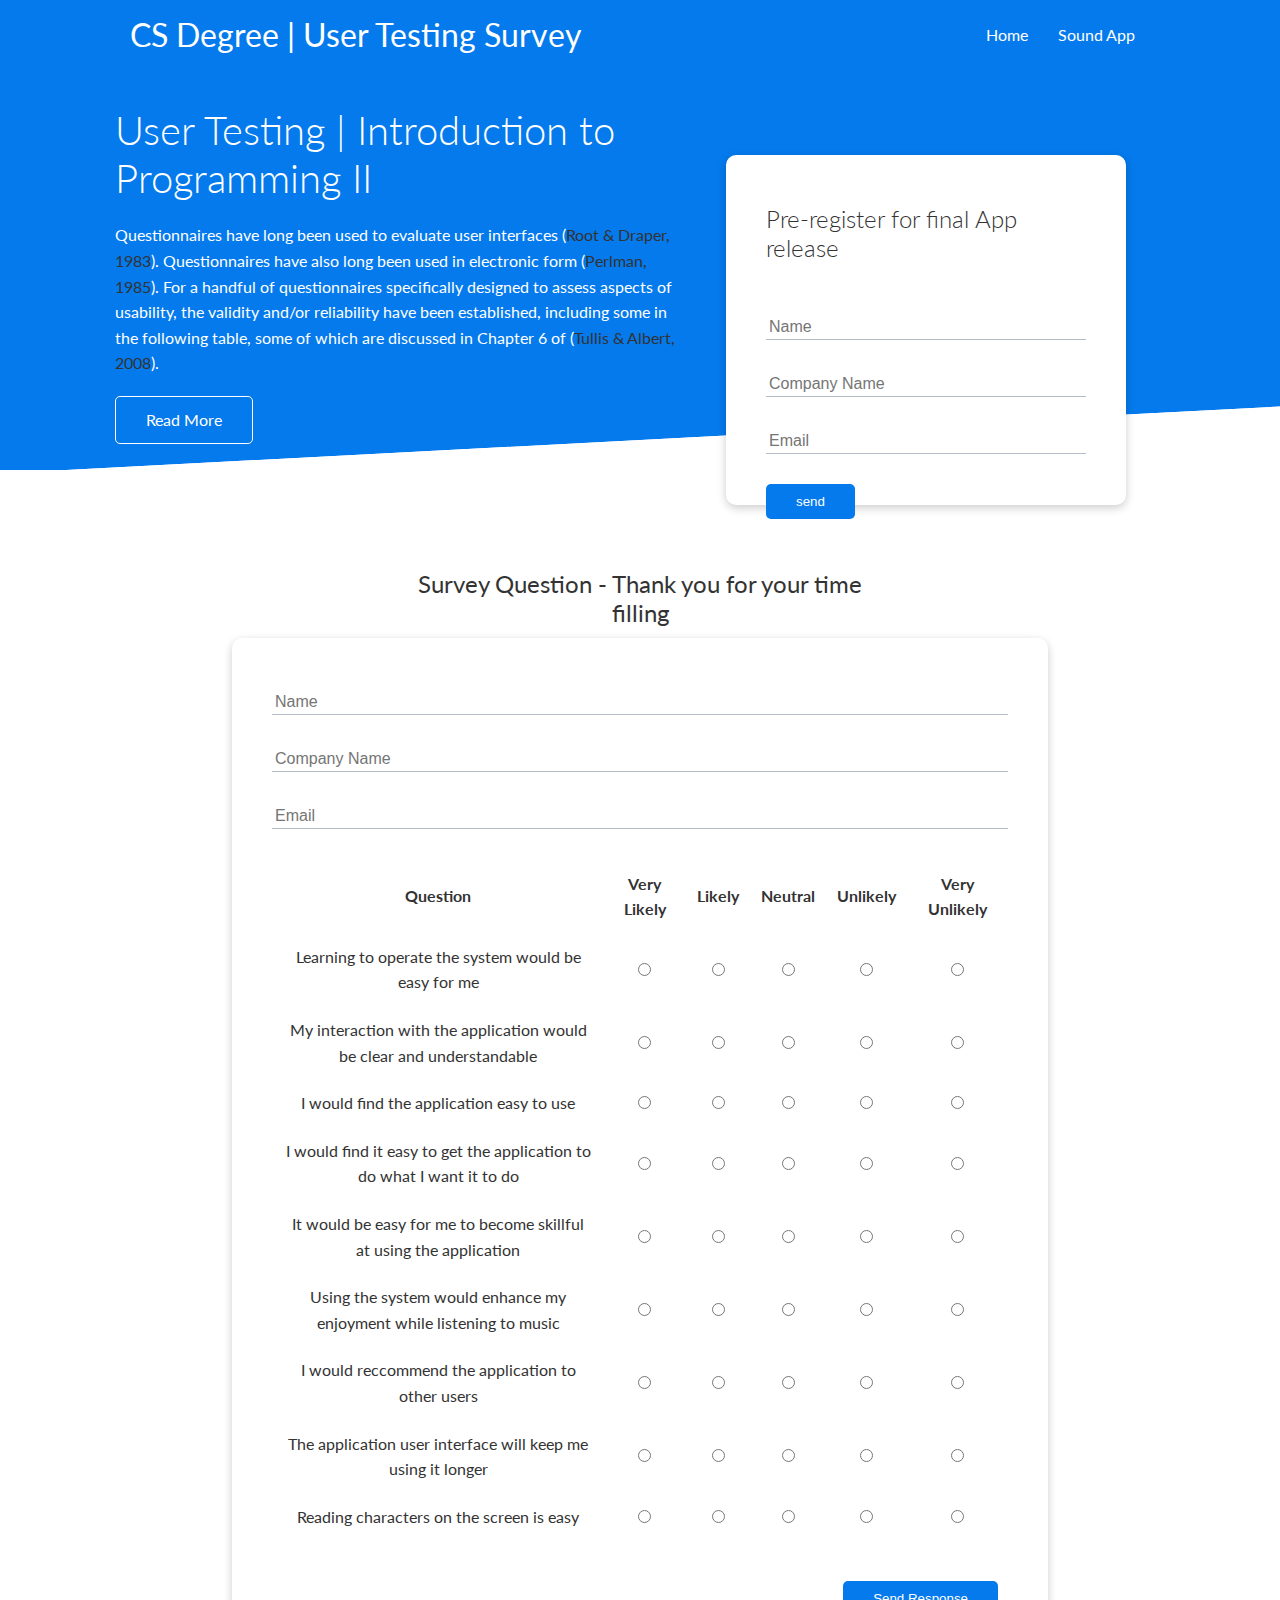
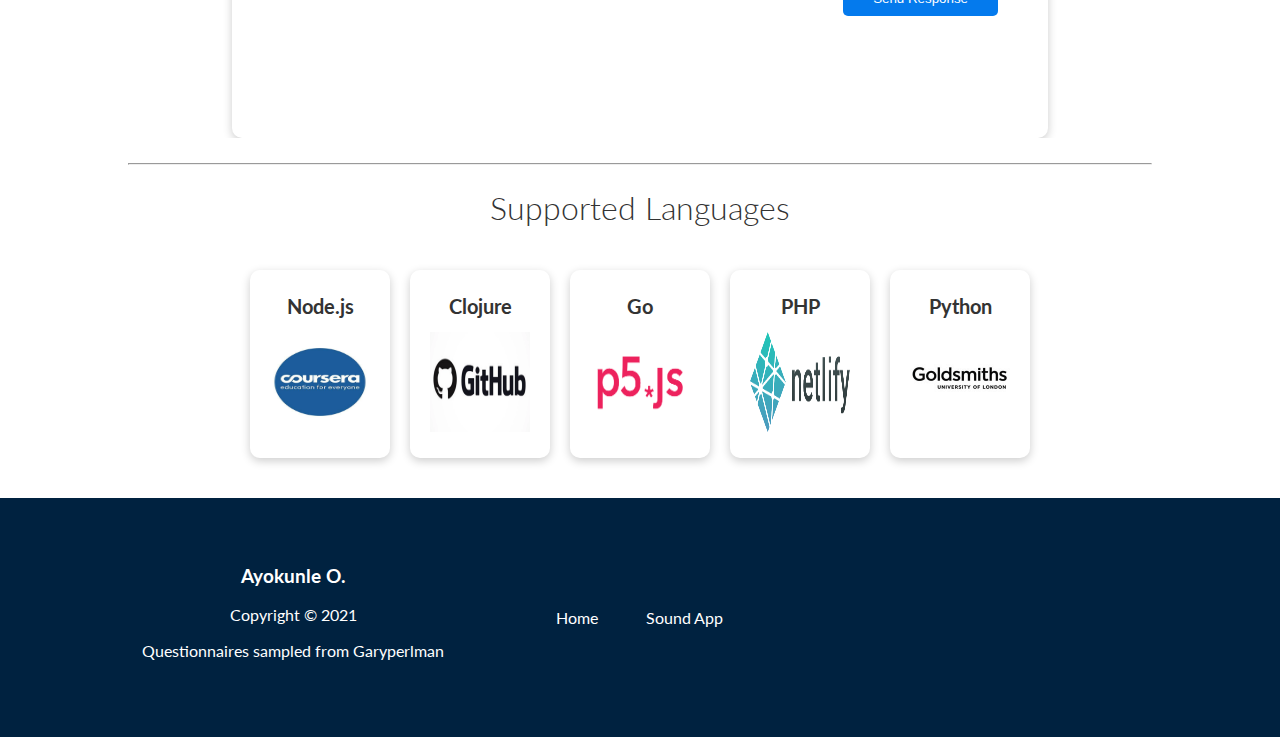
<file: index.html>
<!DOCTYPE html>
<html lang="en" dir="ltr">

<head>
  <meta charset="utf-8">
  <link rel="stylesheet" href="https://cdnjs.cloudflare.com/ajax/libs/font-awesome/5.15.1/css/all.min.css"
  integrity="sha512-+4zCK9k+qNFUR5X+cKL9EIR+ZOhtIloNl9GIKS57V1MyNsYpYcUrUeQc9vNfzsWfV28IaLL3i96P9sdNyeRssA==" crossorigin="anonymous" />
  <link rel="icon" href="favicon.ico" type="image/x-icon"/>
  <link rel="shortcut icon" href="favicon.ico" type="image/x-icon"/>
  <link rel="stylesheet" href="css/utilities.css">
  <link rel="stylesheet" href="css/style.css">
  <script defer src="./javascript/script.js"></script>
  <title>Survey | Introduction To Programming II</title>
</head>

<body>
  <!-- Nav Bar -->
  <div class="navbar">
    <div class="container flex">
      <h1 class="logo"><b>CS Degree | User Testing Survey</b></h1>
      <nav>
        <ul>
          <li><a href="./index.html">Home</a></li>
          <li><a href="https://odunet.github.io/CS_DEGREE_2021/" target="_blank">Sound App</a></li>
        </ul>
      </nav>
    </div>
  </div>
  <!-- Section -->
  <section class="showcase">
    <div class="container grid">
      <div class="showcase-text">
        <h1>User Testing | Introduction to Programming II</h1>
        <p>
          Questionnaires have long been used to evaluate user interfaces (<span><a href="http://hcibib.org/search:quest=C.CHI.83.83">Root & Draper, 1983</a></span>). 
          Questionnaires have also long been used in electronic form (<span><a href="http://hcibib.org/search:quest=J.BRMIC.17.2.203">Perlman, 1985</a></span>). For a handful 
          of questionnaires specifically designed to assess aspects of usability, the validity and/or
          reliability have been established, including some in the following table, some of which are 
          discussed in Chapter 6 of (<span><a href="http://hcibib.org/search:quest=B.Tullis.08">Tullis & Albert, 2008</a></span>).
        </p>
        <a href="https://garyperlman.com/quest/" target="_blank" class="btn btn-outline">Read More</a>
      </div>
      <div class="showcase-form card">
        <h2>Pre-register for final App release</h2>
        <form name="contact" method="POST" netlify-honeypot="bot-field" data-netlify="true">
          <input type="hidden" name="form-name" value="contact">
          <p class="hidden">
            <label>Don’t fill this out if you're human: <input name="bot-field" /></label>
          </p>
          <div class="form-control">
            <input type="text" name="name" placeholder="Name" required>
          </div>
          <div class="form-control">
            <input type="text" name="company" placeholder="Company Name" required>
          </div>
          <div class="form-control">
            <input type="email" name="email" placeholder="Email" required>
          </div>
          <input type="submit" value="send" class="btn btn-primary">
        </form>
      </div>
    </div>
  </section>
<!-- Stats -->
<section class="stats">
  <div class="container">
    <h2 class="stats-heading text-center my-1"><b>Survey Question - Thank you for your time filling</b></h2>
        <div class="showcase-form2 card">
          <form name="Survey" method="POST" data-netlify-recaptcha="true" data-netlify="true">
            <input type="hidden" name="form-name" value="contact">
            <p class="hidden">
              <label>Don’t fill this out if you're human: <input name="bot-field" /></label>
            </p>
            <div class="form-control">
              <input id="surveyor" type="text" name="name" placeholder="Name" required>
            </div>
            <div class="form-control">
              <input type="text" name="company" placeholder="Company Name" required>
            </div>
            <div class="form-control">
              <input type="email" name="email" placeholder="Email" required>
            </div>
            <table class="zebra">
              <thead>
                <tr>
                  <th>Question</th>
                  <th>Very Likely</th>
                  <th>Likely</th>
                  <th>Neutral</th>
                  <th>Unlikely</th>
                  <th>Very Unlikely</th>
                </tr>
              </thead>
              <tbody id="tableBody">
                <tr id="first">
                  <td>Learning to operate the system would be easy for me</td>
                  <td><input type="radio" id="1_0" name="first" value="vl"></td>
                  <td><input type="radio" id="1_1" name="first" value="li"></td>
                  <td><input type="radio" id="1_2" name="first" value="nu"></td>
                  <td><input type="radio" id="1_3" name="first" value="ul"></td>
                  <td><input type="radio" id="1_4" name="first" value="vul"></td>
                </tr>
                <tr id="second">
                  <td>My interaction with the application would be clear and understandable</td>
                  <td><input type="radio" id="2_0" name="second" value="vl"></td>
                  <td><input type="radio" id="2_1" name="second" value="li"></td>
                  <td><input type="radio" id="2_2" name="second" value="nu"></td>
                  <td><input type="radio" id="2_3" name="second" value="ul"></td>
                  <td><input type="radio" id="2_4" name="second" value="vul"></td>
                </tr>
                <tr id="third">
                  <td>I would find the application easy to use</td>
                  <td><input type="radio" id="3_0" name="third" value="vl"></td>
                  <td><input type="radio" id="3_1" name="third" value="li"></td>
                  <td><input type="radio" id="3_2" name="third" value="nu"></td>
                  <td><input type="radio" id="3_3" name="third" value="ul"></td>
                  <td><input type="radio" id="3_4" name="third" value="vul"></td>
                </tr>
                <tr id="forth">
                  <td>I would find it easy to get the application to do what I want it to do</td>
                  <td><input type="radio" id="4_0" name="forth" value="vl"></td>
                  <td><input type="radio" id="4_1" name="forth" value="li"></td>
                  <td><input type="radio" id="4_2" name="forth" value="nu"></td>
                  <td><input type="radio" id="4_3" name="forth" value="ul"></td>
                  <td><input type="radio" id="4_4" name="forth" value="vul"></td>
                </tr>
                <tr id="fifth">
                  <td>It would be easy for me to become skillful at using the application</td>
                  <td><input type="radio" id="5_0" name="fifth" value="vl"></td>
                  <td><input type="radio" id="5_1" name="fifth" value="li"></td>
                  <td><input type="radio" id="5_2" name="fifth" value="nu"></td>
                  <td><input type="radio" id="5_3" name="fifth" value="ul"></td>
                  <td><input type="radio" id="5_4" name="fifth" value="vul"></td>
                </tr>
                <tr id="sixth">
                  <td>Using the system would enhance my enjoyment while listening to music</td>
                  <td><input type="radio" id="6_0" name="sixth" value="vl"></td>
                  <td><input type="radio" id="6_1" name="sixth" value="li"></td>
                  <td><input type="radio" id="6_2" name="sixth" value="nu"></td>
                  <td><input type="radio" id="6_3" name="sixth" value="ul"></td>
                  <td><input type="radio" id="6_4" name="sixth" value="vul"></td>
                </tr>
                <tr id="seventh">
                  <td>I would reccommend the application to other users</td>
                  <td><input type="radio" id="7_0" name="seventh" value="vl"></td>
                  <td><input type="radio" id="7_1" name="seventh" value="li"></td>
                  <td><input type="radio" id="7_2" name="seventh" value="nu"></td>
                  <td><input type="radio" id="7_3" name="seventh" value="ul"></td>
                  <td><input type="radio" id="7_4" name="seventh" value="vul"></td>
                </tr>
                <tr id="eighth">
                  <td>The application user interface will keep me using it longer</td>
                  <td><input type="radio" id="8_0" name="eighth" value="vl"></td>
                  <td><input type="radio" id="8_1" name="eighth" value="li"></td>
                  <td><input type="radio" id="8_2" name="eighth" value="nu"></td>
                  <td><input type="radio" id="8_3" name="eighth" value="ul"></td>
                  <td><input type="radio" id="8_4" name="eighth" value="vul"></td>
                </tr>
                <tr id="ninth">
                  <td>Reading characters on the screen is easy</td>
                  <td><input type="radio" id="9_0" name="ninth" value="vl"></td>
                  <td><input type="radio" id="9_1" name="ninth" value="li"></td>
                  <td><input type="radio" id="9_2" name="ninth" value="nu"></td>
                  <td><input type="radio" id="9_3" name="ninth" value="ul"></td>
                  <td><input type="radio" id="9_4" name="ninth" value="vul"></td>
                </tr>
              </tbody>
            </table>
            <div data-netlify-recaptcha="true" class="form-control"></div>
            <div class="surveyBtn">
            <input type="submit" id="surveySubmit" value="Send Response" class="btn btn-primary">
            </div>
          </form>
        </div>
  </div>
  <br>
  <hr style="width: 80%; margin: auto;">
</section>
<!-- Languages -->
<section class="languages">
  <h2 class="md text-center my-2">Supported Languages</h2>
  <div class="container flex">
    <div class="card">
      <h4>Node.js</h4>
      <img src="images/logos/cousera.jpeg" alt="cousera">
    </div>
    <div class="card">
      <h4>Clojure</h4>
      <img src="images/logos/git.webp" alt="Git Hub">
    </div>
    <div class="card">
      <h4>Go</h4>
      <img src="images/logos/p5.PNG" alt="PS.J5">
    </div>
    <div class="card">
      <h4>PHP</h4>
      <img src="images/logos/netlify.png" alt="netlify">
    </div>
    <div class="card">
      <h4>Python</h4>
      <img src="images/logos/gold.png" alt="Goldsmiths">
    </div>
  </div>
</section>
<!-- Footer -->
<footer class="footer bg-dark py-5">
  <div class="container grid grid-3">
    <div class="text-center">
      <h3>Ayokunle O.</h3>
      <p>
        Copyright &copy; 2021
      </p>
      <p>
        Questionnaires sampled from <a href="https://garyperlman.com/quest/">Garyperlman</a>
      </p>
    </div>
    <nav class="text-center">
      <ul class="flex">
        <li class="m-2">
          <a href="index.html">Home</a>
        </li>
        <li class="m-2">
          <a href="https://odunet.github.io/CS_DEGREE_2021/" target="_blank">Sound App</a>
        </li>
      </ul>
    </nav>
    <div class="social text-center">
      <a href="#" class="m-1"><i class="fab fa-github fa-2x"></i></a>
      <a href="#" class="m-1"><i class="fab fa-facebook fa-2x"></i></a>
      <a href="#" class="m-1"><i class="fab fa-instagram fa-2x"></i></a>
      <a href="#" class="m-1"><i class="fab fa-twitter fa-2x"></i></a>
    </div>
  </div>
</footer>
</body>
</html>
</file>
<file: css/utilities.css>
/* Utilities */
.container {
  max-width: 1100px;
  margin: 0 auto;
  overflow: auto;
  padding: 0 40px;
}

.card{
  background-color: #fff;
  border-radius: 10px;
  color: #333;
  box-shadow: 0 3px 10px rgba(0,0,0,0.2);
  padding: 20px;
  margin: 20px;
}

.btn {
  display: inline-block;
  padding: 10px 30px;
  cursor: pointer;
  background: var(--primary-color);
  color: #fff;
  border: none;
  border-radius: 5px;
}

.btn-outline {
  background-color: transparent;
  border: 1px #fff solid;
}

.btn:hover {
  transform: scale(0.98);
}

/* Backgrounds and colored btn */
.bg-primary , .btn-primary {
  background-color: var(--primary-color);
  color: #fff;
}

.bg-secondary , .btn-secondary {
  background-color: var(--secondary-color);
  color: #fff;
}

.bg-dark , .btn-dark {
  background-color: var(--dark-color);
  color: #fff;
}

.bg-light , .btn-light {
  background-color: var(--light-color);
  color: #333;
}

.bg-primary a,
.btn-primary a,
.bg-light a,
.btn-light a,
.bg-dark a,
.btn-dark a,
.bg-secondary a,
.btn-secondary a{
  color: #fff;
}


/* Text-Color */
.text-primary {
  color: var(--primary-color);
}

.text-secondary  {
  color: var(--secondary-color)
}

.text-dark {
  color: var(--dark-color);
}

.text-light {
  color: var(--light-color);
}


/* Text Sizes */
.lead{
  font-size: 20px;
}

.sm{
  font-size: 1rem;
}

.md{
  font-size: 2rem;
}

.lg{
  font-size: 3rem;
}

.xl {
  font-size: 4rem;
}

.text-center {
  text-align: center;
}

/* Alert */
.alert {
  background-color: var(--light-color);
  padding: 10px 20px;
  font-weight: bold;
  margin: 15px 0;
}

.alert i{
  margin-right: 10px;
}

.alert-success{
  background-color: var(--success-color);
  color: #fff;
}

.alert-error{
  background-color: var(--error-color);
  color: #fff;
}

.flex {
  display: flex;
  justify-content: center;
  align-items: center;
  height: 100%;

}

.grid {
  display: grid;
  grid-template-columns: repeat(2, 1fr);
  gap: 20px;
  justify-content: center;
  align-items: center;
  height: 100%
}


.grid-3 {
    grid-template-columns: repeat(3, 1fr);
}

/* Margin */
.my-1{
  margin: 1rem 0;
}

.my-2{
  margin: 1.5rem 0;
}

.my-3{
  margin: 2rem 0;
}

.my-4{
  margin: 3rem 0;
}

.my-5{
  margin: 4rem 0;
}

.m-1{
  margin: 1rem;
}

.m-2{
  margin: 1.5rem;
}

.m-3{
  margin: 2rem;
}

.m-4{
  margin: 3rem;
}

.m-5{
  margin: 4rem;
}

/* Padding*/
.py-1{
  padding: 1rem 0;
}

.py-2{
  padding: 1.5rem 0;
}

.py-3{
  padding: 2rem 0;
}

.py-4{
  padding: 3rem 0;
}

.py-5{
  padding: 4rem 0;
}

.container > .card > img {
  width: 100px;
  height: 100px;
}

/* Table formating */
td, th {
  padding: 10px;
  margin: 10px;
  text-align: center;
}
</file>
<file: css/style.css>
@import url('https://fonts.googleapis.com/css2?family=Lato:wght@300&display=swap');

:root {
  --primary-color: #047aed;
  --secondary-color: #1c3fa8;
  --dark-color: #002240;
  --light-color: #f4f4f4;
  --success-color: #5cb85c;
  --error-color: #d9534f;
}

* {
  box-sizing: border-box;
  padding: 0;
  margin: 0;
}

body{
  font-family: 'Lato', sans-serif;
  color: #333;
  line-height: 1.6;
}

ul{
  list-style: none;
}

a{
  text-decoration: none;
  color: #333;
}

h1,
h2 {
font-weight: 300;
line-height: 1.2;
margin: 10px 0;
}

p{
  margin: 10px 0;
}

img {
  width: 100%;
}

code, pre {
  background-color: #333;
  color: #fff;
  padding: 10px;
}

.hidden{
  visibility: hidden;
  height: 0;
}

/* Navbar */

.navbar{
  background-color: var(--primary-color);
  color: #fff;
  height: 70px;
}

.navbar ul{
  display: flex;
}

.navbar a{
  color: #fff;
  padding: 10px;
  margin: 0 5px;
}

.navbar a:hover{
  border-bottom: 2px #fff solid;
}

.navbar .flex {
  justify-content: space-between;
}

/* Showcase */
.showcase {
  height: 400px;
  background-color: var(--primary-color);
  color: #fff;
  position: relative;
}

.showcase h1{
  font-size: 40px;
}

.showcase p{
  margin: 20px 0
}

.showcase .grid {
  overflow: visible;
  grid-template-columns: 55% 45%;
  gap: 30px
}
.showcase-text {
  animation: slideInFromLeft 1s ease-in;
}

.showcase-form{
  position: relative;
  top: 60px;
  height: 350px;
  width: 400px;
  padding: 40px;
  z-index: 100;
  animation: slideInFromReft 1s ease-in;
}

.showcase-form2{
  margin: auto;
  margin-top: 10px;
  height: 1100px;
  width: 80%;
  padding: 40px;
  padding-top: 10px;
  z-index: 100;
  animation: slideInFromReft 1s ease-in;
}

.showcase-form .form-control, .showcase-form2 .form-control{
  margin: 30px 0;
}

.showcase-form input[type="text"],
.showcase-form input[type="email"],
.showcase-form2 input[type="text"],
.showcase-form2 input[type="email"]{
  border: 0;
  border-bottom: 1px solid #b4becb;
  width: 100%;
  padding: 3px;
  font-size: 16px;
}

.showcase-form input:focus,
.showcase-form2 input:focus{
  outline: none;
}

.showcase::before,
.showcase::after,
.showcase2::before,
.showcase2::after  {
  content: '';
  position: absolute;
  height: 100px;
  bottom: -70px;
  right: 0;
  left: 0;
  background: #fff;
  transform: skewY(-3deg);
  -webkit-transform: skewY(-3deg);
  -moz-transform: skewY(-3deg);
  -ms-transform: skewY(-3deg);
}

.surveyBtn {
  float: right;
  padding: 10px;
}

/* stats */
.stats{
  padding-top: 100px;
  animation: slideInFromBottom 1s ease-in;
}

.stats-heading {
  max-width: 500px;
  margin: auto;
}

.stats .grid h3 {
  font-size: 35px;
}

.stats .grid p{
  font-size: 20px;
  font-weight: bold;
}
 /* CLI */
.cli .grid {
  grid-template-columns: repeat(3, 1fr);
  grid-template-rows: repeat(2,1fr);
}

.cli .grid > *:first-child{
  grid-column:  1 / span 2;
  grid-row: 1 / span 2;
}

/* CLOUD */
.cloud .grid {
  grid-template-columns: 4fr 3fr;
}

.languages .flex{
  flex-wrap: wrap;
}
/* Languages */
.languages .card {
  text-align: center;
  margin: 18px 10px 40px;
  transition: transform 0.2s ease-in;
}

.languages .card h4 {
  font-size: 20px;
  margin-bottom: 10px;
}

.languages .card:hover{
  transform: translateY(-15px);
}

/* Features */
.features-head img{
  width: 200px;
}

.docs-head img{
  width: 200px;
  justify-self: flex-end;
}

.features-head .flex {
  justify-content: space-between;
  flex-wrap: wrap;
}

.features-content {
  max-width: 400px
}

.features-sub-head img{
  width: 300px;
  justify-self: flex-end;
}

/* DOCS */
.docs-main h3{
  margin: 20px 0 0 0;
}

.docs-main .grid{
  grid-template-columns: 1fr 2fr;
  align-items: flex-start;
}

.docs-main nav li{
  font-size: 15px;
  padding-bottom: 5px;
  margin-bottom: 5px;
  border-bottom: 1px #ccc solid;
}

.docs-main a {
  color: #333;
}

.docs-main a:hover {
  font-weight: bold;
}
/* feature main */
.features-main .card > i {
  margin-right: 20px;
}

.feature-main .grid {
  padding: 30px;
}

.features-main .grid > *:first-child{
  grid-column:  1 / span 3;
}

.features-main .grid > *:nth-child(2){
  grid-column:  1 / span 2;
}

/* Animation */
@keyframes slideInFromLeft{
  0%{
    transform: translateX(-100%);
  }

  100%{
    transform: translateX(0);
  }
}

@keyframes slideInFromReft{
  0%{
    transform: translateX(100%);
  }

  100%{
    transform: translateX(0);
  }
}

@keyframes slideInFromTop{
  0%{
    transform: translateY(-100%);
  }

  100%{
    transform: translateX(0);
  }
}

@keyframes slideInFromBottom{
  0%{
    transform: translateY(100%);
  }

  100%{
    transform: translateX(0);
  }
}

/* Tablets and Under */
@media(max-width: 768px){
  .grid,
  .showcase .grid,
  .stats .grid,
  .cli .grid,
  .cloud .grid,
  .features-main .grid,
  .docs-main .grid  {
    grid-template-columns: 1fr;
    grid-template-rows: 1fr;
  }

  .showcase{
    height: auto;
  }
  .showcase-text{
    text-align: center;
    margin-top: 40px;
    animation: slideInFromTop 1s ease-in;
  }
  .showcase-form {
    justify-self: center;
    margin: auto;
    animation: slideInFromBottom 1s ease-in;
  }
  .cli .grid > *:first-child{
    grid-column:  1;
    grid-row: 1;
  }

  .features-content,
  .features-sub-head,
  .docs-head{
    text-align: center;
  }

  .features-head .flex{
    flex-direction: column;
    align-content: center;
    justify-content: center;
  }

  .features-sub-head img,
  .docs-head img{
    justify-self: center;
  }

  .features-main .grid > *:first-child{
    grid-column:  1;
    grid-row: 1;
  }
  .features-main .grid > *:first-child{
    grid-column:  1;
    grid-row: 1;
  }

  .features-main .grid > *:nth-child(2){
    grid-column:  1;
    grid-row: 1;
  }
}



/* Mobile */
@media (max-width: 500px){
  .navbar {
    height:  110px;
  }

  .navbar .flex {
    flex-direction: column;
  }

  .navbar ul{
    padding: 10px;
    background-color: rgba(0,0,0,0.1);
  }
}
</file>
